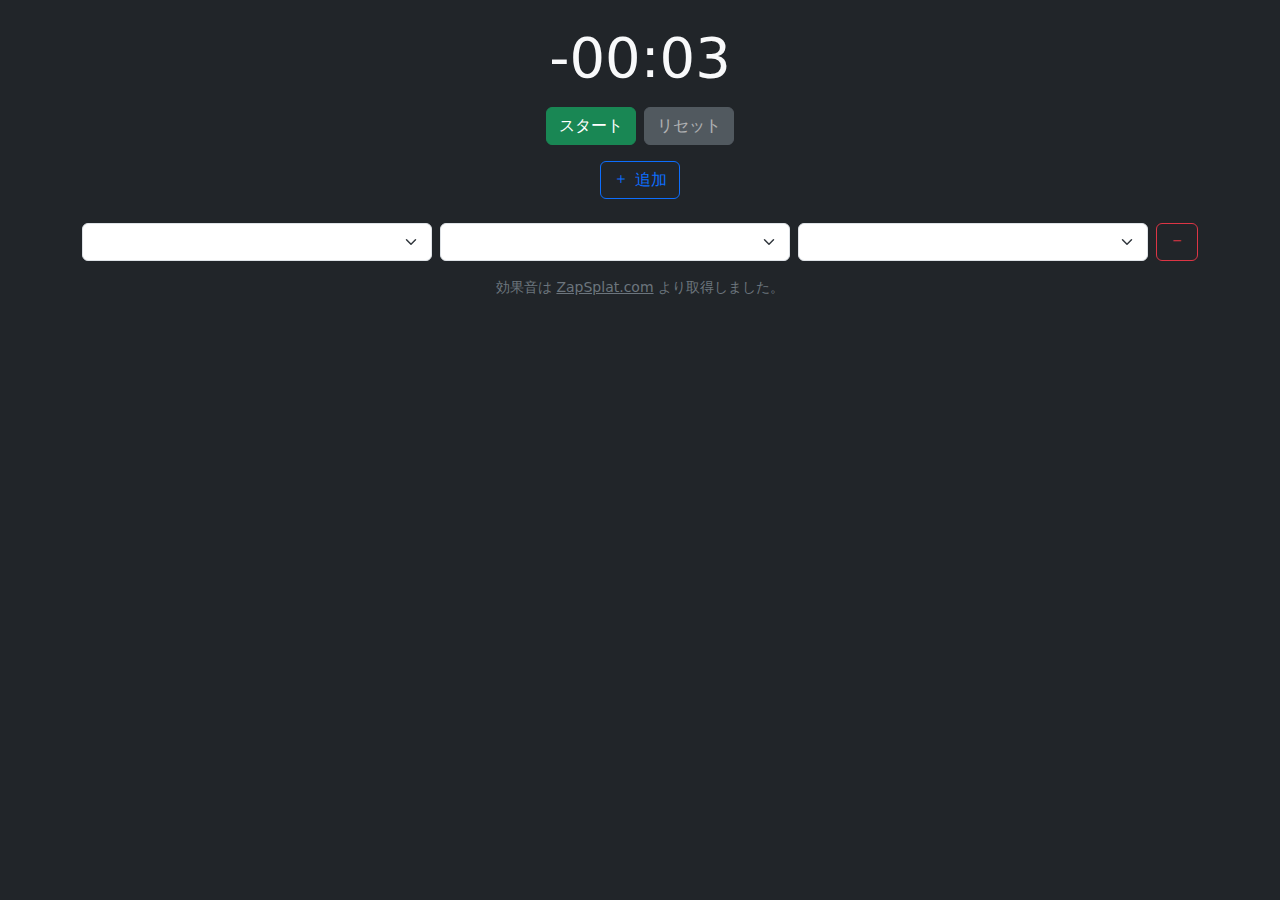
<file: index.html>
﻿<!doctype html>
<html lang="ja">
<head>
    <meta charset="utf-8">
    <meta name="viewport" content="width=device-width, initial-scale=1">

    <title>賞レースタイマー</title>

    <!-- iOSのホーム追加アイコン -->
    <link rel="apple-touch-icon" sizes="180x180" href="./apple-touch-icon.png">
    <!-- 通常のfavicon（任意） -->
    <link rel="icon" type="image/png" href="./apple-touch-icon.png">

    <!-- Bootstrap 5 CSS（CDN） -->
    <link href="https://cdn.jsdelivr.net/npm/bootstrap@5.3.3/dist/css/bootstrap.min.css"
          rel="stylesheet"
          integrity="sha384-QWTKZyjpPEjISv5WaRU9OFeRpok6YctnYmDr5pNlyT2bRjXh0JMhjY6hW+ALEwIH"
          crossorigin="anonymous">
    <link rel="stylesheet" href="https://cdn.jsdelivr.net/npm/bootstrap-icons@1.11.3/font/bootstrap-icons.min.css">

    <!-- あなたのCSS -->
    <link rel="stylesheet" href="./contesttimer.css">
</head>
<body class="bg-dark text-light py-4">

    <div class="container">
        <div id="time" class="display-4 text-center mb-3">-00:03</div>

        <!-- 上段：スタート＆リセット -->
        <div class="d-flex justify-content-center mb-3 gap-2">
            <button id="btn-start" class="btn btn-success">スタート</button>
            <button id="btn-stop" class="btn btn-danger d-none">ストップ</button>
            <button id="reset" class="btn btn-secondary" disabled>リセット</button>
        </div>

        <!-- アラーム全体を1つのブロックで包む -->
        <div id="alarm-block" class="mb-4 text-center">

            <!-- ここに行が追加される -->
            <div id="alarms" class="mb-3"></div>

            <!-- 追加ボタン：リストの最後に配置 -->
            <button id="add-alarm" class="btn btn-outline-primary">
                <i class="bi bi-plus"></i> 追加
            </button>
        </div>

        <!-- 非表示テンプレート -->
        <div id="alarm-template" class="alarm-row d-flex align-items-center justify-content-center" style="display:none;">
            <select class="form-select sound me-2 no-caret"></select>
            <select class="form-select min  me-2 no-caret"></select>
            <select class="form-select sec  me-2 no-caret"></select>
            <button type="button" class="btn btn-outline-danger remove">
                <i class="bi bi-dash"></i>
            </button>
        </div>

    </div>

    <!-- Wake Lock デバッグ表示（右上・完全独立） -->
    <div id="wakelock-indicator" class="wl-indicator" aria-hidden="true">
        <i class="bi"></i>
    </div>

    <footer class="text-center text-secondary small mt-3">
        <span id="cache-version"></span>
        効果音は <a class="link-secondary" href="https://www.zapsplat.com" target="_blank" rel="noopener noreferrer nofollow">ZapSplat.com</a> より取得しました。
    </footer>

    <script src="soundfiles.js"></script>
    <script src="contesttimer.js"></script>
    <script>
        if ('serviceWorker' in navigator) {
            navigator.serviceWorker.register('./service_worker.js')
                .then(() => console.log('Service Worker 登録完了'))
                .catch(err => console.error('Service Worker 登録エラー:', err));
        }

        // 受信してバージョンをfooterへ表示
        navigator.serviceWorker.addEventListener('message', (event) => {
            if (event.data?.type === 'CACHE_VERSION') {
                const el = document.getElementById('cache-version') || (() => {
                    // 念のため無ければ作る（保険）
                    const footer = document.querySelector('footer') || document.body;
                    const br = document.createElement('br');
                    const span = document.createElement('span');
                    span.id = 'cache-version';
                    footer.append(br, span);
                    return span;
                })();
                el.textContent = `Cache: ${event.data.value}`;
            }
        });

        // 起動直後に SW へ問い合わせ（GET_VERSION）
        (async () => {
            // ready で active SW を取得
            const reg = await navigator.serviceWorker.ready;
            (navigator.serviceWorker.controller || reg.active)
                ?.postMessage({ type: 'GET_VERSION' });
        })();
    </script>
</body>
</html>
</file>
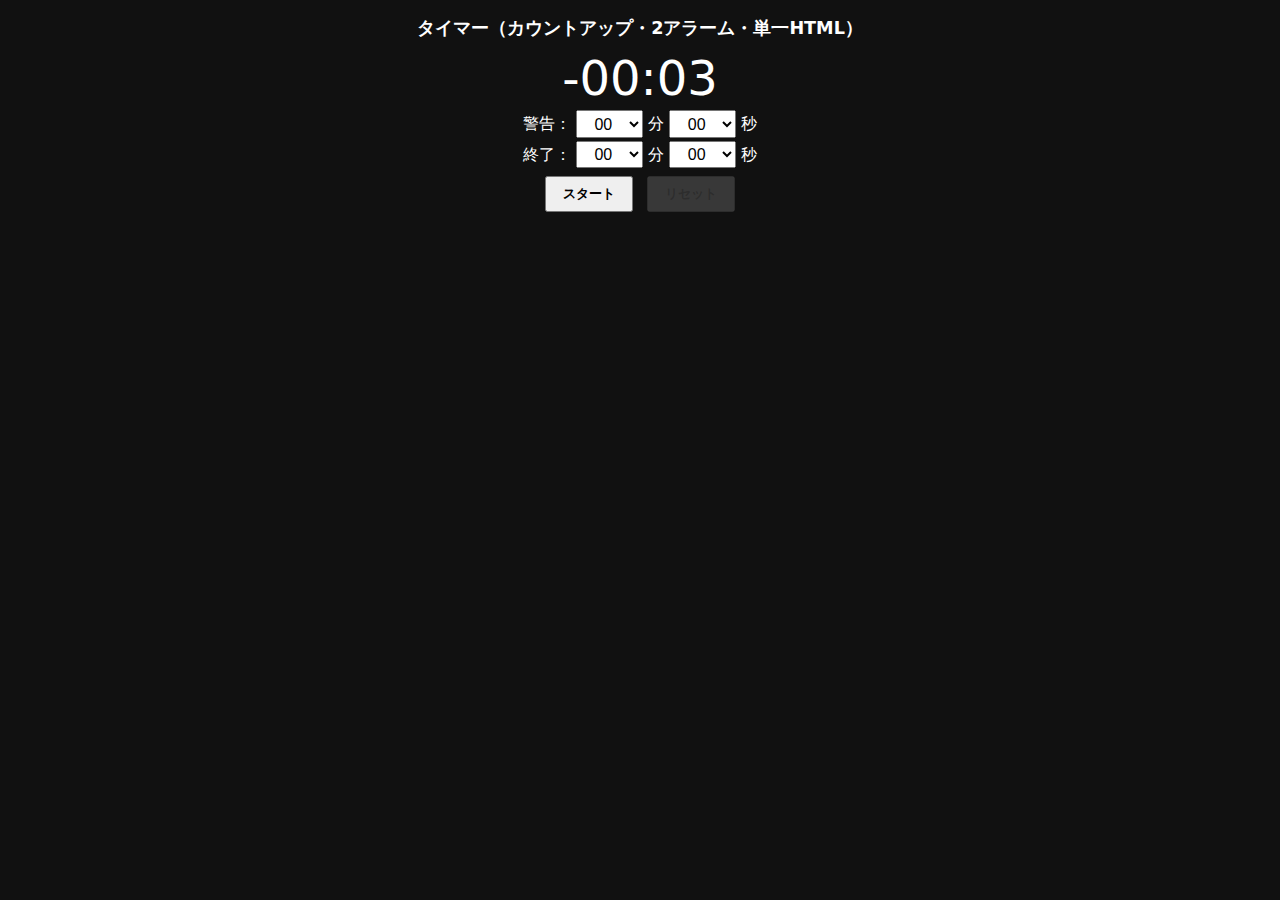
<file: 芸人タイマー.html>
﻿<!DOCTYPE html>
<html lang="ja">
    <head>
        <meta charset="UTF-8">
    <meta http-equiv="Content-Type" content="text/html; charset=UTF-8">
    <meta name="viewport" content="width=device-width, initial-scale=1">
    <title>芸人タイマー</title>
        <style>
            body {
                font-family: system-ui,-apple-system,Segoe UI,Roboto,"Noto Sans JP",sans-serif;
                background: #111;
                color: #fff;
                margin: 16px;
                text-align: center
            }

            h1 {
                font-size: 1.1rem;
                margin: .2rem 0 .6rem
            }

            #time {
                font-variant-numeric: tabular-nums;
                font-size: 3rem;
                margin: .3rem 0
            }

            .row {
                margin: .2rem 0
            }

            button {
                margin: .25rem;
                padding: .45rem 1rem;
                font-weight: 700
            }

            #reset:disabled {
                opacity: .45
            }

            select {
                width: 4.2em;
                text-align: center;
                font-size: 1rem;
                padding: .2rem;
            }

            /* 通常時（スタート） */
            button.toggle::before {
                content: "スタート";
            }

            /* running中（ストップ） */
            button.toggle.running::before {
                content: "ストップ";
            }
        </style>
    </head>
    <body>
        <h1>タイマー（カウントアップ・2アラーム・単一HTML）</h1>
        <div id="time" aria-live="polite">-00:03</div>
        <div class="row">
            警告：
            <select id="a1m"></select> 分
            <select id="a1s"></select> 秒
        </div>
        <div class="row">
            終了：
            <select id="a2m"></select> 分
            <select id="a2s"></select> 秒
        </div>
        <div class="row">
            <button id="toggle" class="toggle"></button>
            <button id="reset" disabled>リセット</button>
        </div>

        <script>
            (() => {
                'use strict';

                // ===== 参照 =====
                const timeEl = document.getElementById('time');
                const toggleBtn = document.getElementById('toggle');   // 追加
                const resetBtn = document.getElementById('reset');
                const a1m = document.getElementById('a1m');
                const a1s = document.getElementById('a1s');
                const a2m = document.getElementById('a2m');
                const a2s = document.getElementById('a2s');

                // ===== 短いビープ3種類（MP3 base64埋め込み） =====
                const BEEP_SOURCES = [
                    "[data-uri]",
                    "[data-uri]",
                    "[data-uri]"
                ];

                // ===== MP3配列をAudioにマップ（遅延初期化） =====
                const BEEPS = BEEP_SOURCES.map(() => new Audio());
                let BEEPS_READY = false;
                const MP3_MIME = 'audio/mpeg';

                // ===== 設定 & 状態 =====
                const CONFIG = Object.freeze({
                    DEFAULT_START: -3,
                    TICK_MS: 1000
                });

                const STATE = {
                    elapsed: CONFIG.DEFAULT_START,
                    running: false,
                    timerId: null,
                    fired: new Set(),
                    canReset: false,        // ← 追加：Reset を押せるかどうか
                };

                // ===== 表示 =====
                function fmtSigned(sec) {
                    const sign = sec < 0 ? '-' : '';
                    const a = Math.abs(sec);
                    const m = Math.floor(a / 60), s = a % 60;
                    return `${sign}${String(m).padStart(2, '0')}:${String(s).padStart(2, '0')}`;
                }
                function render() { timeEl.textContent = fmtSigned(STATE.elapsed); }

                // ===== コントロール状態 =====
                function updateControls() {
                    // 動作中は押せない／停止中でも canReset が true のときだけ押せる
                    resetBtn.disabled = STATE.running || !STATE.canReset;

                    // トグルの見た目（CSSでテキスト切り替え）
                    toggleBtn.classList.toggle('running', STATE.running);
                }

                // ===== トグル動作 =====
                function toggle() {
                    if (STATE.running) stop();
                    else start();
                }

                // ===== 発火（キー＋音インデックス） =====
                function fireAt(key, soundIndex) {
                    if (STATE.fired.has(key)) return;
                    STATE.fired.add(key);
                    playBeep(soundIndex);
                }

                function checkBeep() {
                    const [A0, A1, A2] = getAlarms();
                    switch (STATE.elapsed) {
                        case A0:
                            fireAt('a0', 0);
                            break;
                        case A1:
                            fireAt('a1', 1);
                            break;
                        case A2:
                            fireAt('a2', 2);
                            break;
                        default:
                            break;
                    }
                }

                // ===== タイマー =====
                function tick() {
                    STATE.elapsed += 1; // カウントアップ
                    render();
                    checkBeep();
                }

                function start() {
                    ensureBeeps();
                    if (STATE.running) return;
                    STATE.running = true;
                    // 動作を始めた瞬間は Reset 不可のまま
                    // STATE.canReset はここでは触らない（falseのまま）
                    updateControls();
                    checkBeep();
                    STATE.timerId = setInterval(tick, CONFIG.TICK_MS);
                }

                function stop() {
                    if (STATE.timerId) {
                        clearInterval(STATE.timerId);
                        STATE.timerId = null;
                    }
                    STATE.running = false;
                    STATE.canReset = true;     // ← 停止したので Reset を有効化
                    updateControls();
                }

                function reset() {
                    if (STATE.running) return; // 停止中のみリセットできる
                    STATE.elapsed = CONFIG.DEFAULT_START;
                    STATE.fired.clear();
                    STATE.canReset = false;    // ← Reset を押したら無効化に戻す
                    render();
                    updateControls();
                }

                function fillSelect(sel, max) {
                    for (let i = 0; i <= max; i++) {
                        const opt = document.createElement('option');
                        opt.value = i;
                        opt.textContent = String(i).padStart(2, '0');
                        sel.appendChild(opt);
                    }
                }

                // ===== 入力 -> 秒（A0/A1/A2 を返す）=====
                // A0: 0秒（固定） / A1: 第1アラーム / A2: 第2アラーム
                function getAlarms() {
                    const n = (m, s) => m * 60 + s;
                    const A0 = 0;
                    const A1 = n(+a1m.value, +a1s.value);
                    const A2 = n(+a2m.value, +a2s.value);
                    return [A0, A1, A2];
                }

                // ===== 音声処理 =====
                // MP3配列をAudioにマップ（遅延初期化）
                function ensureBeeps() {
                    if (BEEPS_READY) return;
                    for (let i = 0; i < BEEPS.length; i++) {
                        const a = BEEPS[i];
                        const src = BEEP_SOURCES[i];
                        a.preload = 'auto';
                        a.onerror = (e) => console.error('MP3 load error (index=' + i + ')', e);
                        a.src = src;
                        a.load();
                        // ブラウザがMP3を再生可能かの事前判定
                        if (typeof a.canPlayType === 'function') {
                            const ok = a.canPlayType(MP3_MIME);
                            if (!ok) {
                                console.warn('Browser may not support MP3:', MP3_MIME, '(index=' + i + ')');
                            }
                        }
                    }
                    BEEPS_READY = true;
                }

                // 整数インデックス指定でビープ再生（0=高音,1=中音,2=低音）
                function playBeep(index) {
                    if (!BEEPS_READY) return;
                    const a = BEEPS[index];
                    if (!a || !a.src) {
                        console.warn('No MP3 source for index', index);
                        return;
                    }
                    // 追加ガード：読み込み失敗や未ロードなら再生しない
                    if (a.error) {
                        console.warn('Audio element error (index=' + index + '):', a.error);
                        return;
                    }
                    // readyState=0 はデータ未取得
                    if (a.readyState === 0) {
                        console.warn('MP3 not loaded yet (index=' + index + ')');
                        return;
                    }
                    try {
                        a.currentTime = 0;
                        a.play();
                    } catch (err) {
                        console.error('MP3 play error (index=' + index + '):', err);
                    }
                }

                // ===== プルダウンの選択肢 =====
                fillSelect(a1m, 5);   // 分（0〜5）
                fillSelect(a2m, 5);
                fillSelect(a1s, 59);  // 秒（0〜59）
                fillSelect(a2s, 59);

                // ===== 初期化 =====
                render();
                updateControls();

                // ===== イベント =====
                toggleBtn.classList.toggle('running', STATE.running);
                toggleBtn.addEventListener('click', toggle);
                resetBtn.addEventListener('click', reset);
            })();
        </script>
    </body>
</html>
</file>
<file: contesttimer.css>

</file>
